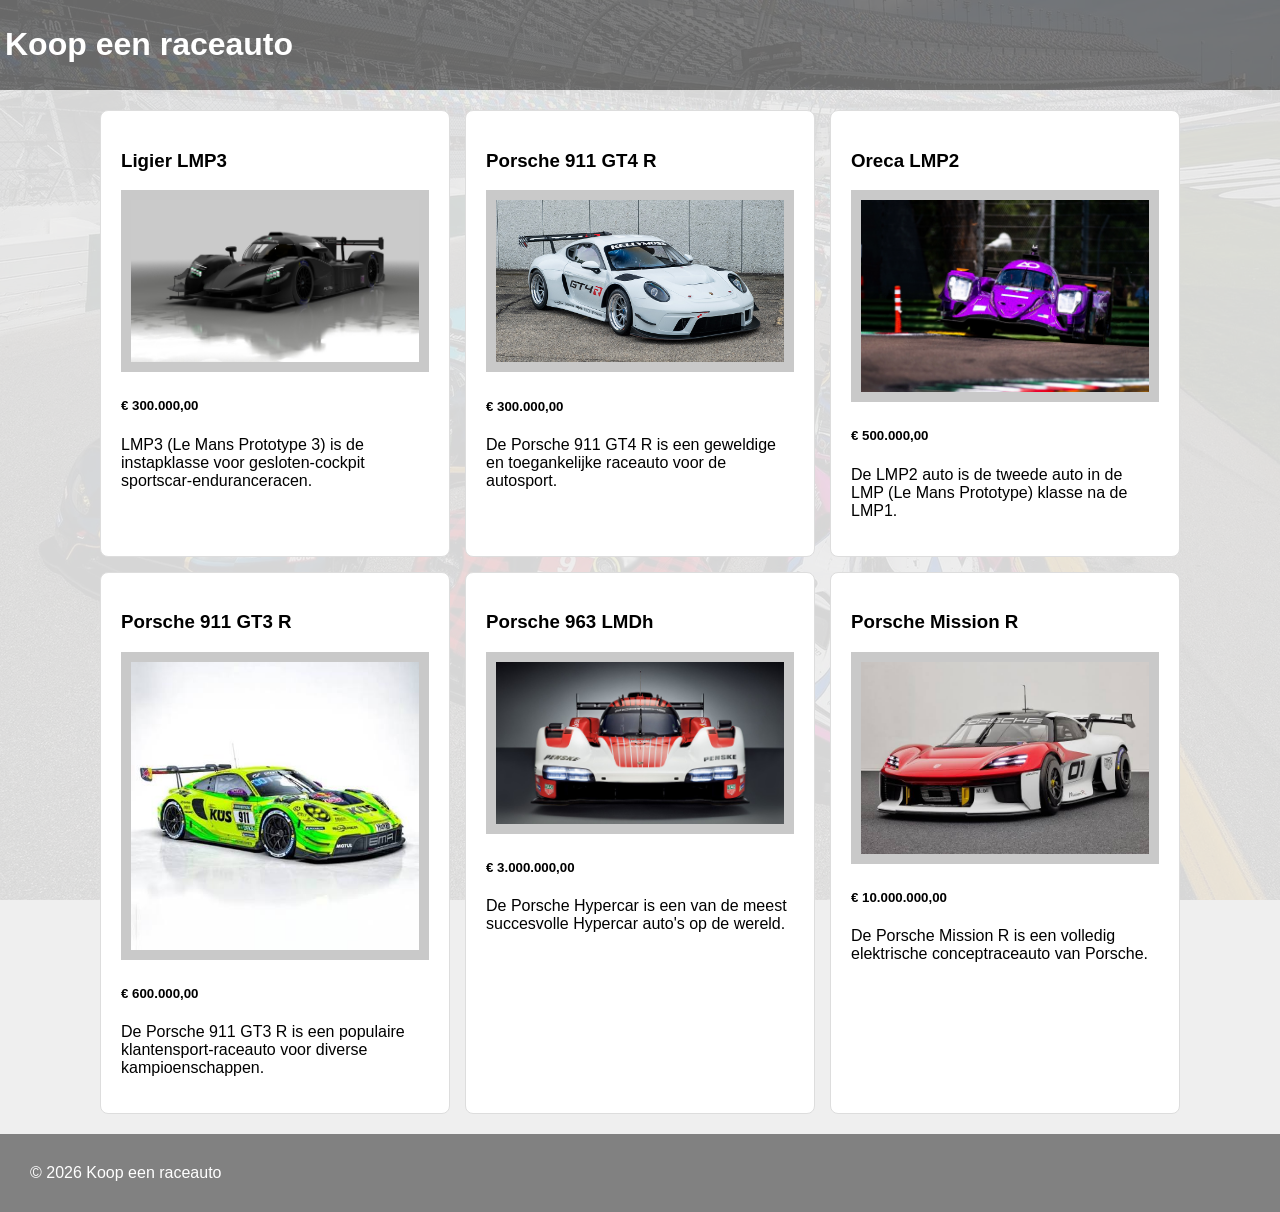
<file: website/index.html>
<!doctype html>
<html lang="nl">
  <head>
    <meta charset="UTF-8" />
    <meta name="viewport" content="width=device-width, initial-scale=1.0" />
    <title>Koop een raceauto</title>
    <link rel="stylesheet" href="style.css" />
  </head>
  <body>

    <div id="header">
      <h1>Koop een raceauto</h1>
    </div>

    <div id="producten">
      <!-- Ligier LMP3 -->
      <div class="product-kaart">
        <h3>Ligier LMP3</h3>
        <a href="lmp3detail.html">
          <img src="images/lmp3.jpg" alt="Ligier LMP3" />
        </a>
        <h5>&euro; 300.000,00</h5>
        <p>
          LMP3 (Le Mans Prototype 3) is de instapklasse voor gesloten-cockpit
          sportscar-enduranceracen.
        </p>
      </div>

      <!-- Porsche GT4 -->
      <div class="product-kaart">
        <h3>Porsche 911 GT4 R</h3>
        <a href="gt4detail.html">
          <img src="images/porsche_gt4.jpg" alt="Porsche GT4" />
        </a>
        <h5>&euro; 300.000,00</h5>
        <p>
          De Porsche 911 GT4 R is een geweldige en toegankelijke raceauto voor de
          autosport.
        </p>
      </div>

      <!-- Oreca LMP2 -->
      <div class="product-kaart">
        <h3>Oreca LMP2</h3>
        <a href="lmp2detail.html">
          <img src="images/lmp2.webp" alt="Oreca LMP2" />
        </a>
        <h5>&euro; 500.000,00</h5>
        <p>
          De LMP2 auto is de tweede auto in de LMP (Le Mans Prototype) klasse na
          de LMP1.
        </p>
      </div>

      <!-- Porsche GT3 -->
      <div class="product-kaart">
        <h3>Porsche 911 GT3 R</h3>
        <a href="gt3detail.html">
          <img src="images/porsche_gt3.jpg" alt="Porsche GT3" />
        </a>
        <h5>&euro; 600.000,00</h5>
        <p>
          De Porsche 911 GT3 R is een populaire klantensport-raceauto voor diverse
          kampioenschappen.
        </p>
      </div>

      <!-- Porsche 963 LMDh -->
      <div class="product-kaart">
        <h3>Porsche 963 LMDh</h3>
        <a href="hypercardetail.html">
          <img src="images/porsche_hypercar.jpg" alt="Porsche 963 LMDh" />
        </a>
        <h5>&euro; 3.000.000,00</h5>
        <p>
          De Porsche Hypercar is een van de meest succesvolle Hypercar auto's op
          de wereld.
        </p>
      </div>

      <!-- Porsche Mission R -->
      <div class="product-kaart">
        <h3>Porsche Mission R</h3>
        <a href="missionrdetail.html">
          <img src="images/missionr.jpg" alt="Porsche Mission R" />
        </a>
        <h5>&euro; 10.000.000,00</h5>
        <p>
          De Porsche Mission R is een volledig elektrische conceptraceauto van
          Porsche.
        </p>
      </div>
    </div>

    <div id="footer">&copy; 2026 Koop een raceauto</div>
  </body>
</html>
</file>
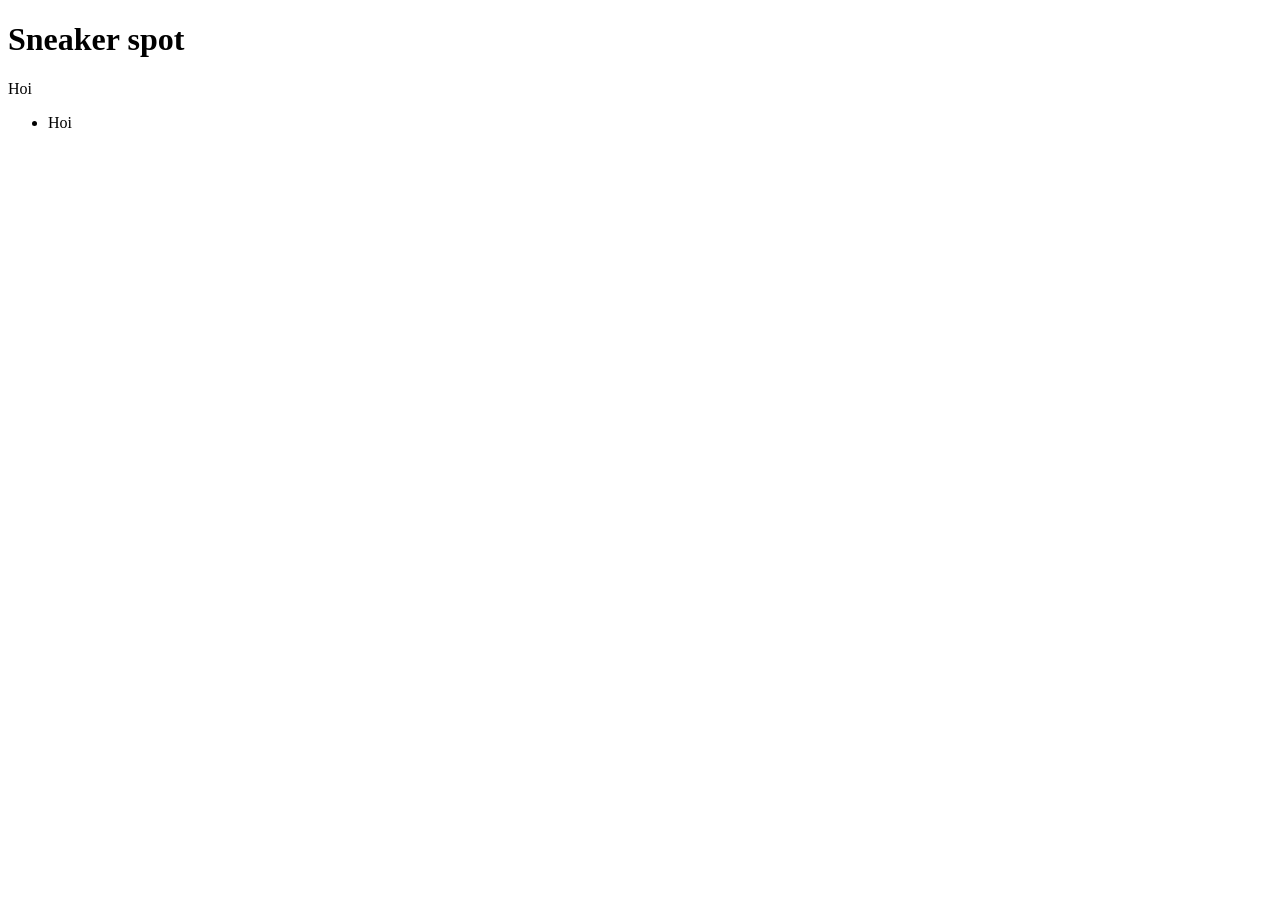
<file: workshop1/index.html>
<!DOCTYPE html>
<html lang="en">
<head>
    <meta charset="UTF-8">
    <meta name="viewport" content="width=device-width, initial-scale=1.0">
    <title>Webshop</title>
</head>
<body>
    <h1>Sneaker spot</h1>
    <p>Hoi</p>

    <ul>
        <li>Hoi</li>
    </ul>
</body>
</html>
</file>
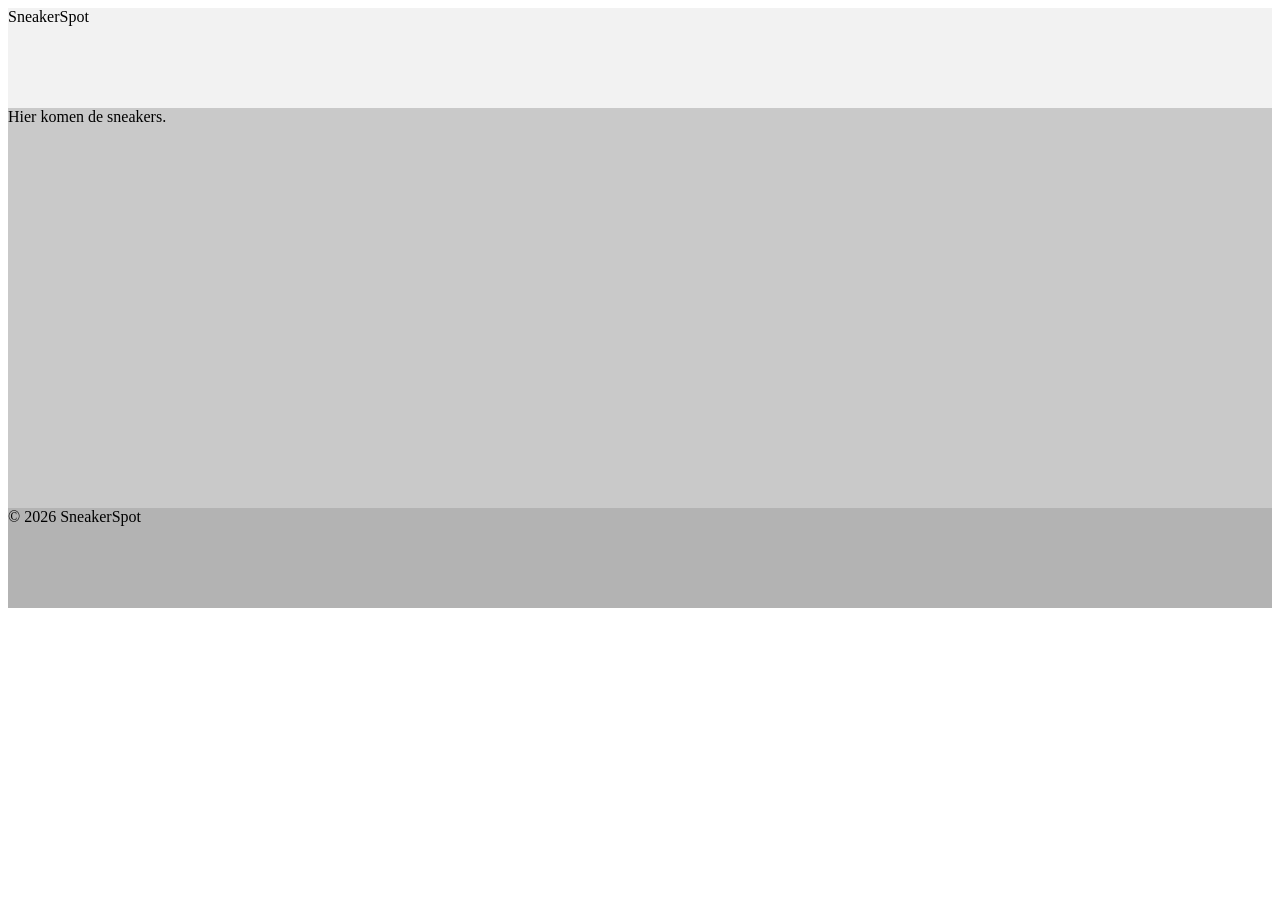
<file: workshop3/index.html>
<!DOCTYPE html>
<html lang="nl">
<head>
    <meta charset="UTF-8">
    <meta name="viewport" content="width=device-width, initial-scale=1.0">
    <title>SneakerSpot</title>
    <link rel="stylesheet" href="style.css">
</head>
<body>
    <div id="container">
<div id="header">SneakerSpot</div> <!-- einde header -->
<div id="content">Hier komen de sneakers.</div> <!-- einde content -->
<div id="footer">&copy; 2026 SneakerSpot</div> <!-- einde footer -->
    </div>
</body>
</html>
</file>
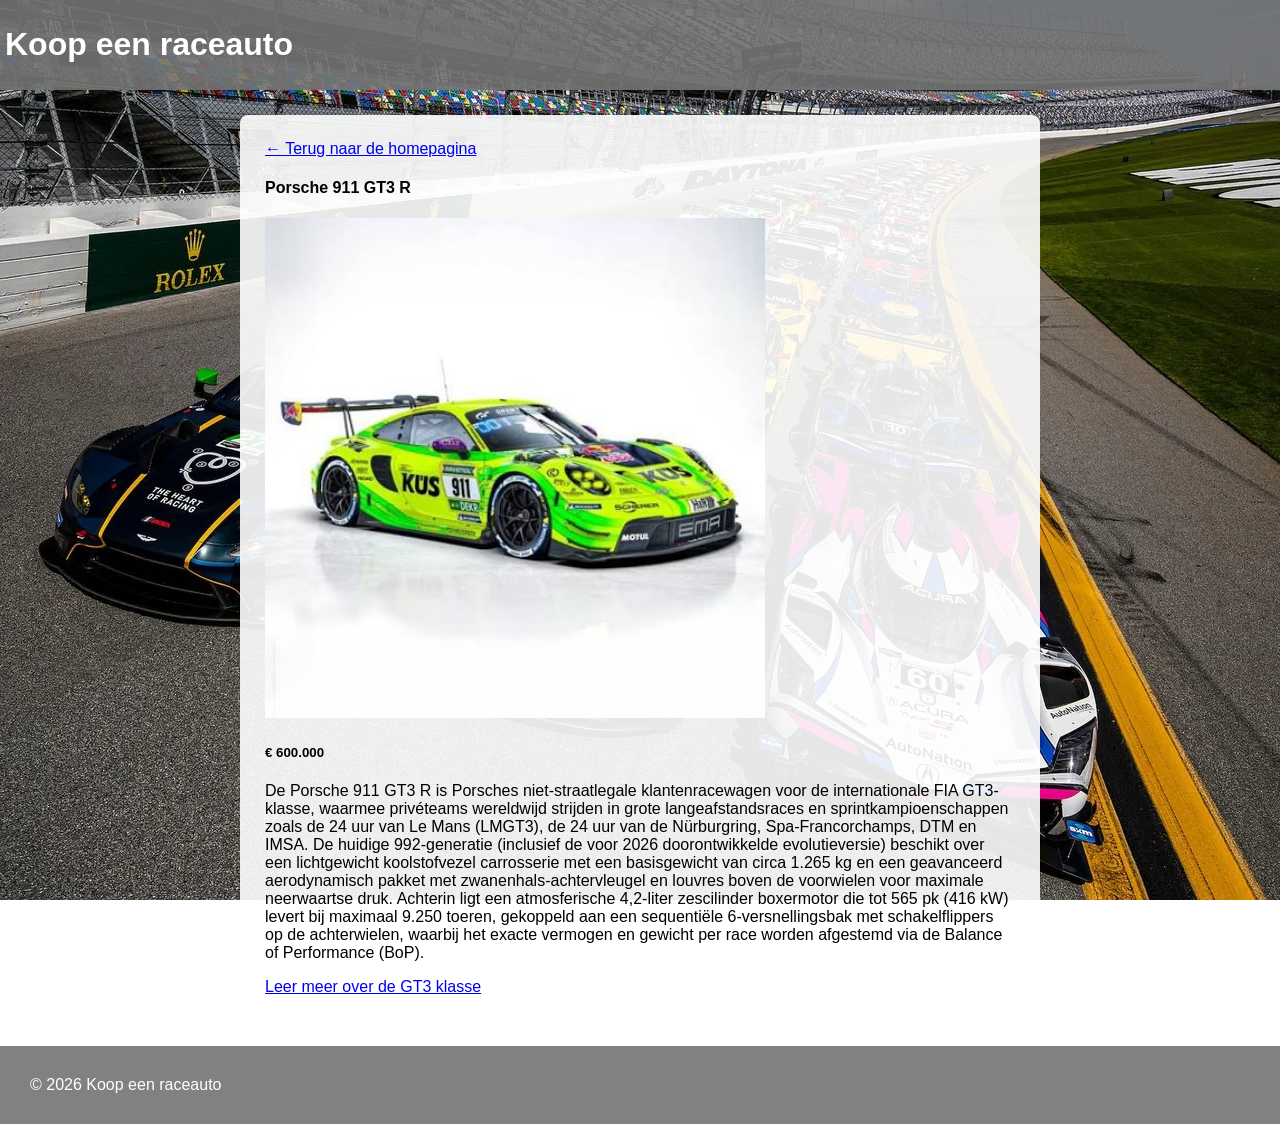
<file: website/gt3detail.html>
<!DOCTYPE html>
<html lang="nl">
<head>
    <meta charset="UTF-8">
    <meta name="viewport" content="width=device-width, initial-scale=1.0">
    <title>Koop een raceauto</title>
    <link rel="stylesheet" href="style.css">
</head>
<body>
    <div id="header">
        <h1>Koop een raceauto</h1>
    </div>

    <div id="content">
        <a href="index.html">← Terug naar de homepagina</a>

        <h4>Porsche 911 GT3 R</h4>
        <img src="images/porsche_gt3.jpg" alt="porsche gt3" width="500">
        <h5>&euro; 600.000</h5>
        <p>De Porsche 911 GT3 R is Porsches niet-straatlegale klantenracewagen voor de internationale FIA GT3-klasse, waarmee privéteams wereldwijd strijden in grote langeafstandsraces en sprintkampioenschappen zoals de 24 uur van Le Mans (LMGT3), de 24 uur van de Nürburgring, Spa-Francorchamps, DTM en IMSA. De huidige 992-generatie (inclusief de voor 2026 doorontwikkelde evolutieversie) beschikt over een lichtgewicht koolstofvezel carrosserie met een basisgewicht van circa 1.265 kg en een geavanceerd aerodynamisch pakket met zwanenhals-achtervleugel en louvres boven de voorwielen voor maximale neerwaartse druk. Achterin ligt een atmosferische 4,2-liter zescilinder boxermotor die tot 565 pk (416 kW) levert bij maximaal 9.250 toeren, gekoppeld aan een sequentiële 6-versnellingsbak met schakelflippers op de achterwielen, waarbij het exacte vermogen en gewicht per race worden afgestemd via de Balance of Performance (BoP).</p>
        <a href="https://en.wikipedia.org/wiki/Group_GT3">Leer meer over de GT3 klasse</a>
    </div> <!-- einde content -->

    <div id="footer">&copy; 2026 Koop een raceauto</div>
</body>
</html>
</file>
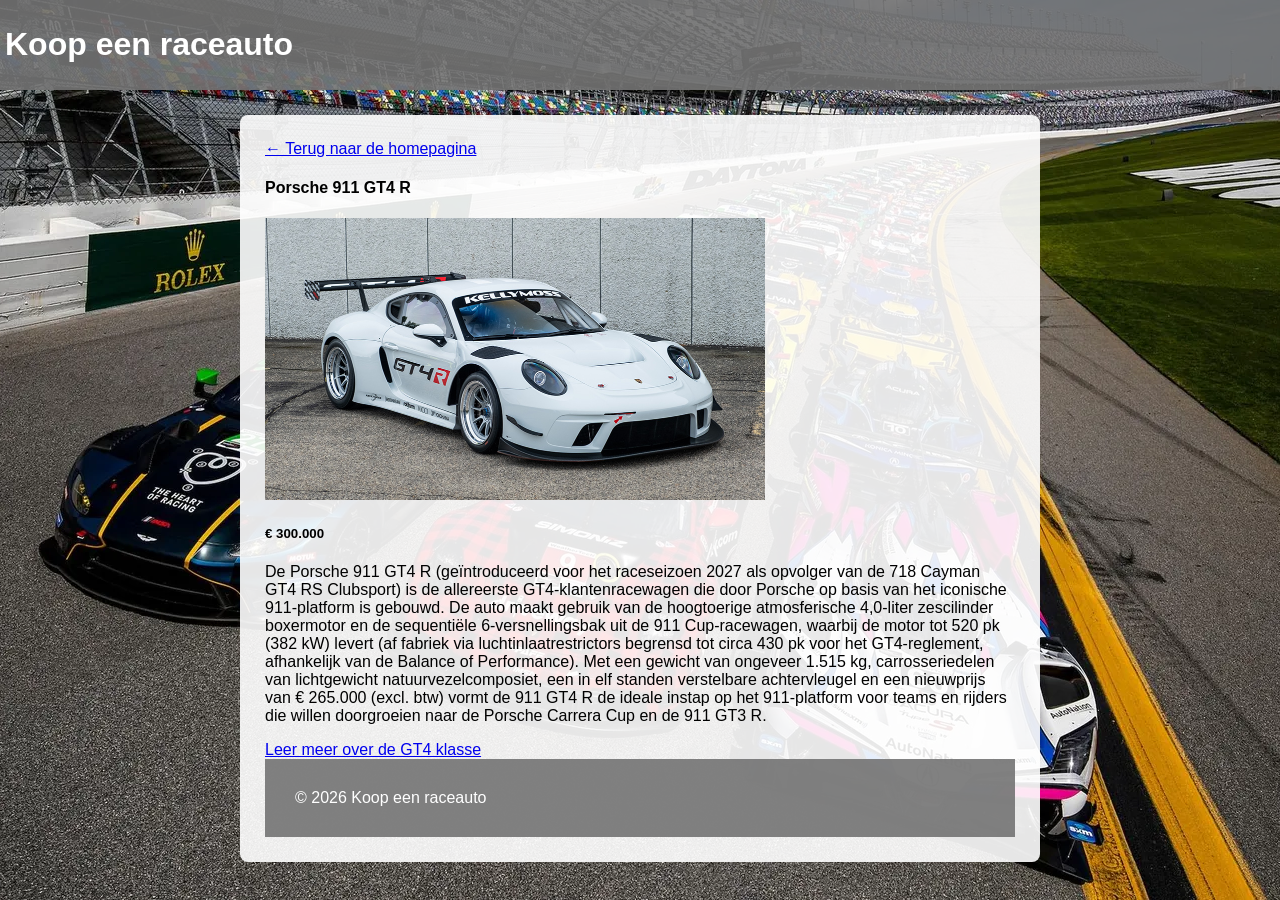
<file: website/gt4detail.html>
<!DOCTYPE html>
<html lang="nl">
<head>
    <meta charset="UTF-8">
    <meta name="viewport" content="width=device-width, initial-scale=1.0">
    <title>Koop een raceauto</title>
    <link rel="stylesheet" href="style.css">
</head>
<body>
    <div id="header">
        <h1>Koop een raceauto</h1>

    </div> <!-- einde header -->

    <!-- <h1>Raceauto's</h1> -->
     <div id="content"><!-- einde content -->

<a href="index.html">← Terug naar de homepagina</a>

<h4>Porsche 911 GT4 R</h4>
<a href="gt4detail.html"><img src="images/porsche_gt4.jpg" alt="lmp2" width="500"></a>
<h5>&euro; 300.000</h5>
<p>De Porsche 911 GT4 R (geïntroduceerd voor het raceseizoen 2027 als opvolger van de 718 Cayman GT4 RS Clubsport) is de allereerste GT4-klantenracewagen die door Porsche op basis van het iconische 911-platform is gebouwd. De auto maakt gebruik van de hoogtoerige atmosferische 4,0-liter zescilinder boxermotor en de sequentiële 6-versnellingsbak uit de 911 Cup-racewagen, waarbij de motor tot 520 pk (382 kW) levert (af fabriek via luchtinlaatrestrictors begrensd tot circa 430 pk voor het GT4-reglement, afhankelijk van de Balance of Performance). Met een gewicht van ongeveer 1.515 kg, carrosseriedelen van lichtgewicht natuurvezelcomposiet, een in elf standen verstelbare achtervleugel en een nieuwprijs van € 265.000 (excl. btw) vormt de 911 GT4 R de ideale instap op het 911-platform voor teams en rijders die willen doorgroeien naar de Porsche Carrera Cup en de 911 GT3 R.</p>
<a href="https://en.wikipedia.org/wiki/GT4">Leer meer over de GT4 klasse</a>

    <div id="footer">&copy; 2026 Koop een raceauto</div>
</body>
</html>
</file>
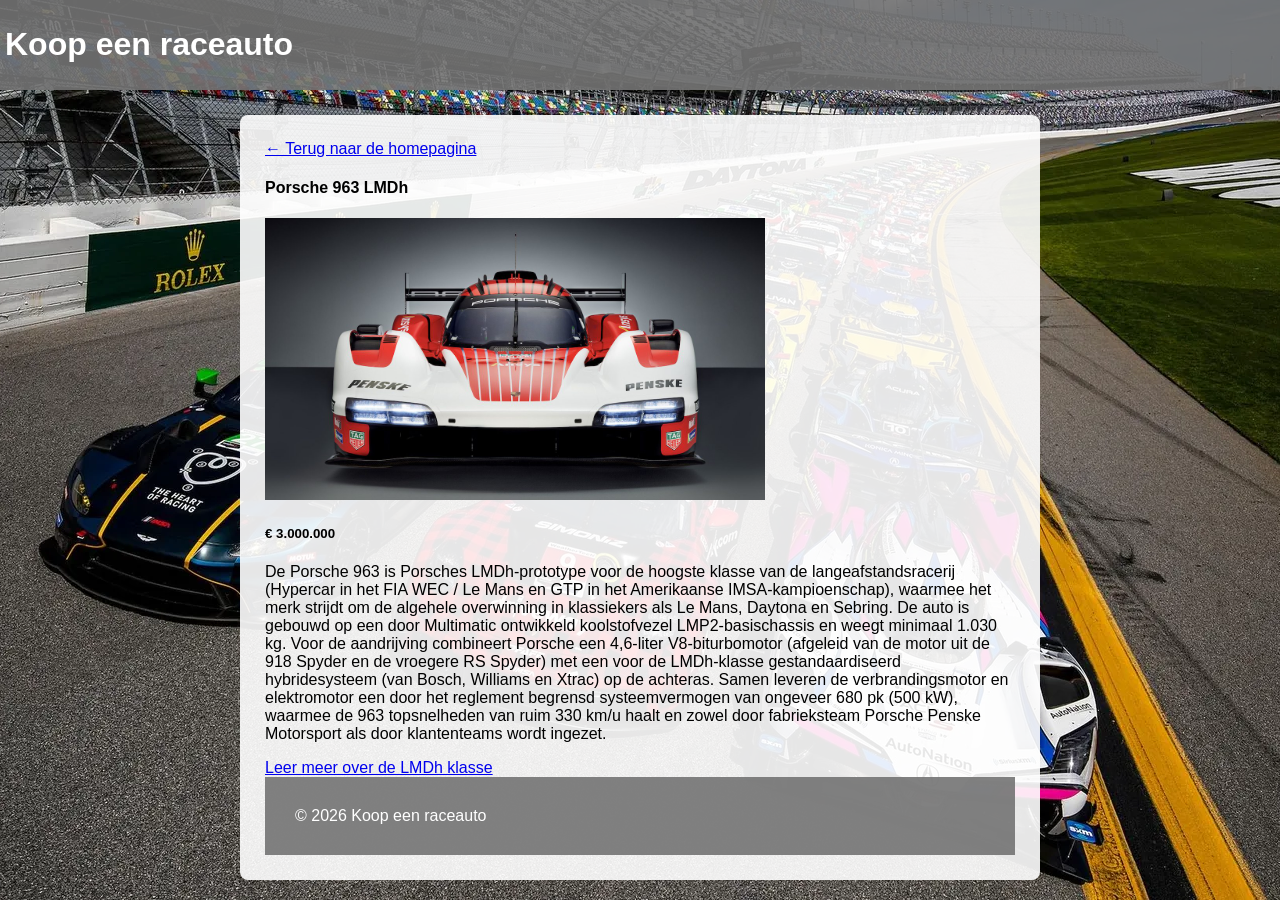
<file: website/hypercardetail.html>
<!DOCTYPE html>
<html lang="nl">
<head>
    <meta charset="UTF-8">
    <meta name="viewport" content="width=device-width, initial-scale=1.0">
    <title>Koop een raceauto</title>
    <link rel="stylesheet" href="style.css">
</head>
<body>
    <div id="header">
        <h1>Koop een raceauto</h1>

    </div> <!-- einde header -->

    <!-- <h1>Raceauto's</h1> -->
     <div id="content"><!-- einde content -->

<a href="index.php">← Terug naar de homepagina</a>

<h4>Porsche 963 LMDh</h4>
<img src="images/porsche_hypercar.jpg" alt="porsche hypercar" width="500">
<h5>&euro; 3.000.000</h5>
<p>De Porsche 963 is Porsches LMDh-prototype voor de hoogste klasse van de langeafstandsracerij (Hypercar in het FIA WEC / Le Mans en GTP in het Amerikaanse IMSA-kampioenschap), waarmee het merk strijdt om de algehele overwinning in klassiekers als Le Mans, Daytona en Sebring. De auto is gebouwd op een door Multimatic ontwikkeld koolstofvezel LMP2-basischassis en weegt minimaal 1.030 kg. Voor de aandrijving combineert Porsche een 4,6-liter V8-biturbomotor (afgeleid van de motor uit de 918 Spyder en de vroegere RS Spyder) met een voor de LMDh-klasse gestandaardiseerd hybridesysteem (van Bosch, Williams en Xtrac) op de achteras. Samen leveren de verbrandingsmotor en elektromotor een door het reglement begrensd systeemvermogen van ongeveer 680 pk (500 kW), waarmee de 963 topsnelheden van ruim 330 km/u haalt en zowel door fabrieksteam Porsche Penske Motorsport als door klantenteams wordt ingezet.</p>
<a href="https://en.wikipedia.org/wiki/LMDh">Leer meer over de LMDh klasse</a>
    
<div id="footer">&copy; 2026 Koop een raceauto</div>
</body>
</html>
</file>
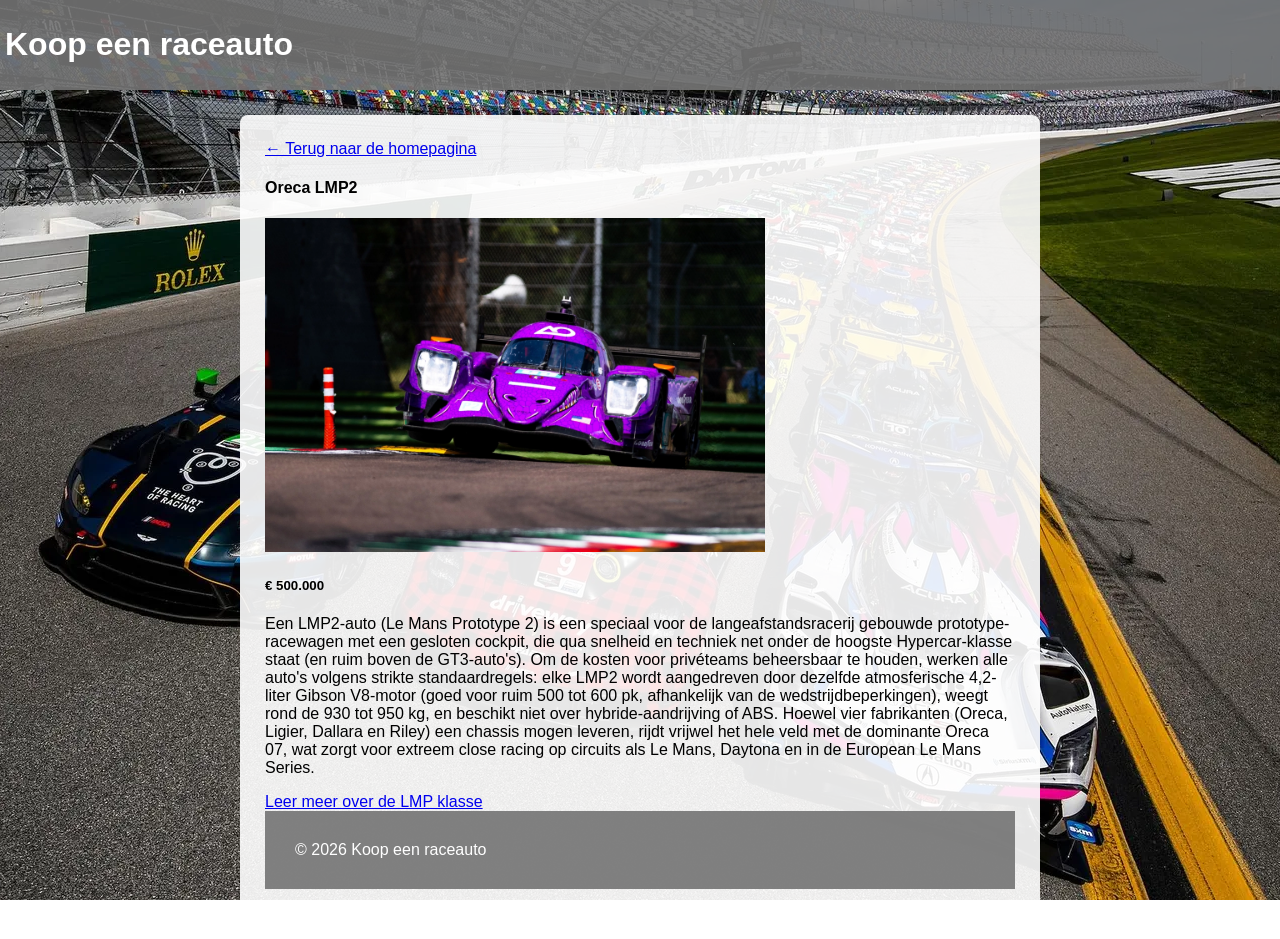
<file: website/lmp2detail.html>
<!DOCTYPE html>
<html lang="nl">
<head>
    <meta charset="UTF-8">
    <meta name="viewport" content="width=device-width, initial-scale=1.0">
    <title>Koop een raceauto</title>
    <link rel="stylesheet" href="style.css">
</head>
<body>
    <div id="header">
        <h1>Koop een raceauto</h1>

    </div> <!-- einde header -->

    <!-- <h1>Raceauto's</h1> -->
     <div id="content"><!-- einde content -->

        <a href="index.html">← Terug naar de homepagina</a>

<h4>Oreca LMP2</h4>
<img src="images/lmp2.webp" alt="lmp2" width="500">
<h5>&euro; 500.000</h5>
<p>Een LMP2-auto (Le Mans Prototype 2) is een speciaal voor de langeafstandsracerij gebouwde prototype-racewagen met een gesloten cockpit, die qua snelheid en techniek net onder de hoogste Hypercar-klasse staat (en ruim boven de GT3-auto's). Om de kosten voor privéteams beheersbaar te houden, werken alle auto's volgens strikte standaardregels: elke LMP2 wordt aangedreven door dezelfde atmosferische 4,2-liter Gibson V8-motor (goed voor ruim 500 tot 600 pk, afhankelijk van de wedstrijdbeperkingen), weegt rond de 930 tot 950 kg, en beschikt niet over hybride-aandrijving of ABS. Hoewel vier fabrikanten (Oreca, Ligier, Dallara en Riley) een chassis mogen leveren, rijdt vrijwel het hele veld met de dominante Oreca 07, wat zorgt voor extreem close racing op circuits als Le Mans, Daytona en in de European Le Mans Series.</p>
<a href="https://en.wikipedia.org/wiki/Le_Mans_Prototype">Leer meer over de LMP klasse</a>

    <div id="footer">&copy; 2026 Koop een raceauto</div>
</body>
</html>
</file>
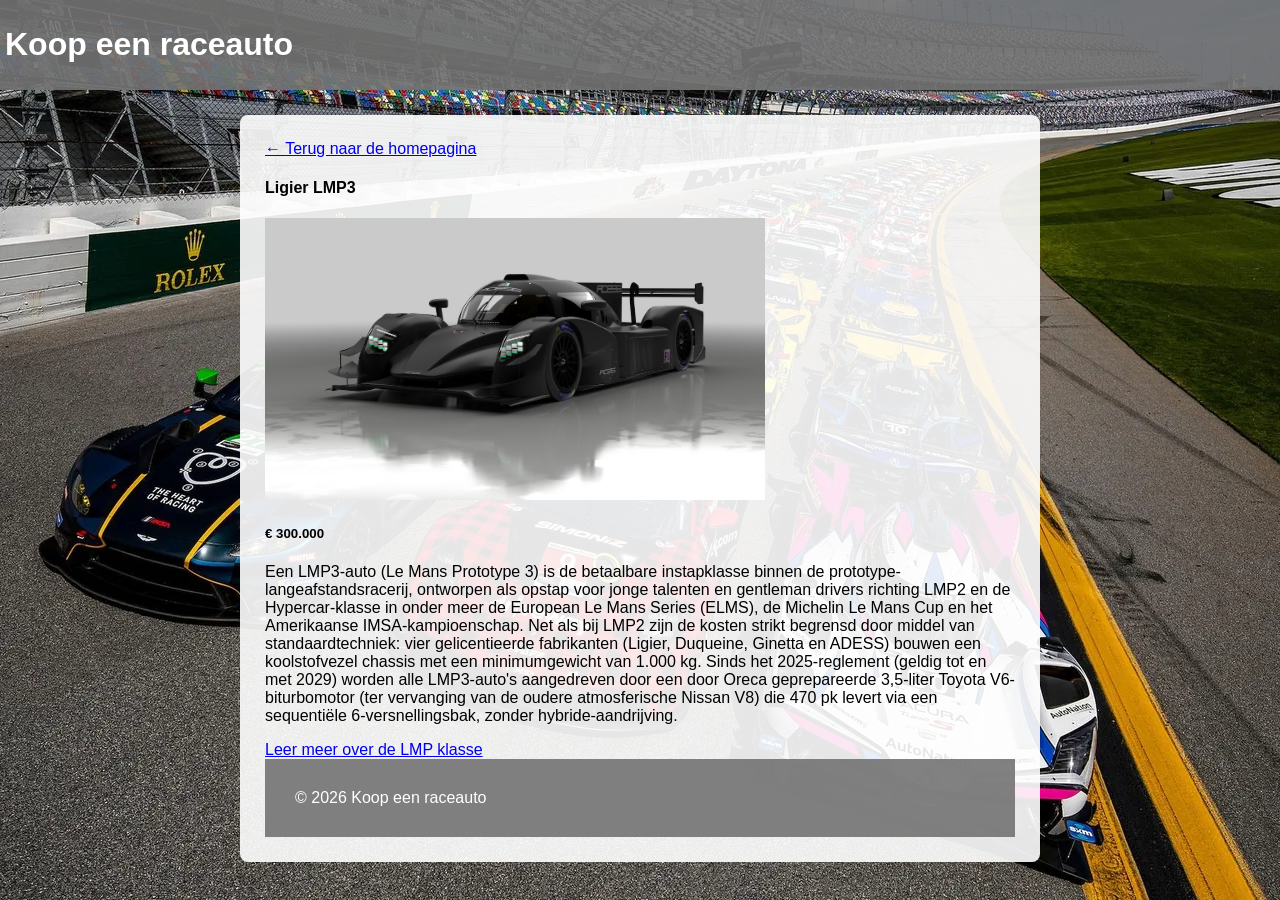
<file: website/lmp3detail.html>
<!DOCTYPE html>
<html lang="nl">
<head>
    <meta charset="UTF-8">
    <meta name="viewport" content="width=device-width, initial-scale=1.0">
    <title>Koop een raceauto</title>
    <link rel="stylesheet" href="style.css">
</head>
<body>
    <div id="header">
        <h1>Koop een raceauto</h1>
        

    </div> <!-- einde header -->

    <!-- <h1>Raceauto's</h1> -->
     <div id="content"><!-- einde content -->
<a href="index.html">← Terug naar de homepagina</a>

<h4>Ligier LMP3</h4>
<a href="lmp3detail.html"><img src="images/lmp3.jpg" alt="lmp2" width="500"></a>
<h5>&euro; 300.000</h5>
<p>Een LMP3-auto (Le Mans Prototype 3) is de betaalbare instapklasse binnen de prototype-langeafstandsracerij, ontworpen als opstap voor jonge talenten en gentleman drivers richting LMP2 en de Hypercar-klasse in onder meer de European Le Mans Series (ELMS), de Michelin Le Mans Cup en het Amerikaanse IMSA-kampioenschap. Net als bij LMP2 zijn de kosten strikt begrensd door middel van standaardtechniek: vier gelicentieerde fabrikanten (Ligier, Duqueine, Ginetta en ADESS) bouwen een koolstofvezel chassis met een minimumgewicht van 1.000 kg. Sinds het 2025-reglement (geldig tot en met 2029) worden alle LMP3-auto's aangedreven door een door Oreca geprepareerde 3,5-liter Toyota V6-biturbomotor (ter vervanging van de oudere atmosferische Nissan V8) die 470 pk levert via een sequentiële 6-versnellingsbak, zonder hybride-aandrijving.</p>

<a href="https://en.wikipedia.org/wiki/Le_Mans_Prototype">Leer meer over de LMP klasse</a>
    <div id="footer">&copy; 2026 Koop een raceauto</div>
</body>
</html>
</file>
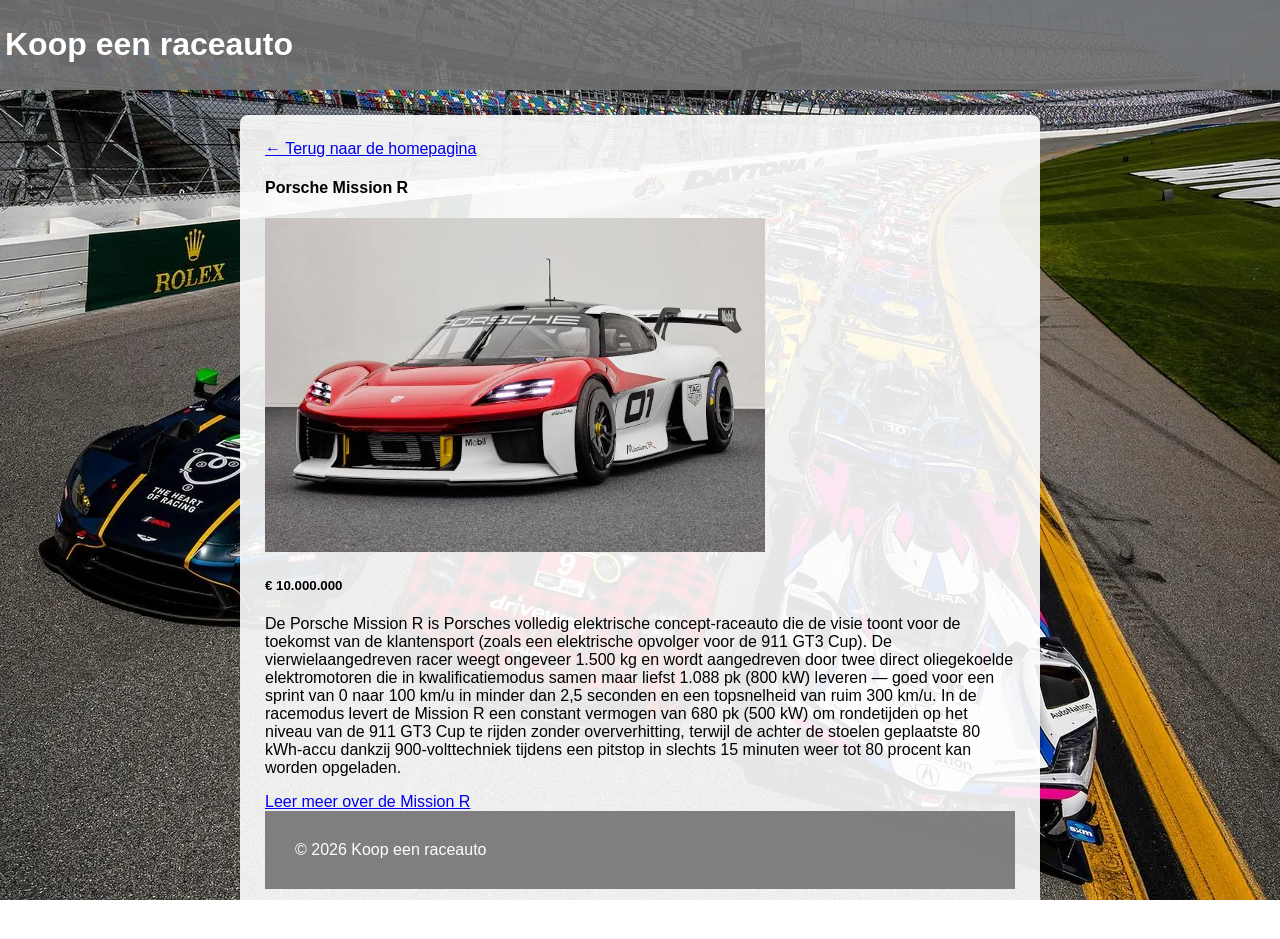
<file: website/missionrdetail.html>
<!DOCTYPE html>
<html lang="nl">
<head>
    <meta charset="UTF-8">
    <meta name="viewport" content="width=device-width, initial-scale=1.0">
    <title>Koop een raceauto</title>
    <link rel="stylesheet" href="style.css">
</head>
<body>
    <div id="header">
        <h1>Koop een raceauto</h1>

    </div> <!-- einde header -->

    <!-- <h1>Raceauto's</h1> -->
     <div id="content"><!-- einde content -->

<a href="index.html">← Terug naar de homepagina</a>

<h4>Porsche Mission R</h4>
<img src="images/missionr.jpg" alt="porsche hypercar" width="500">
<h5>&euro; 10.000.000</h5>
<p>De Porsche Mission R is Porsches volledig elektrische concept-raceauto die de visie toont voor de toekomst van de klantensport (zoals een elektrische opvolger voor de 911 GT3 Cup). De vierwielaangedreven racer weegt ongeveer 1.500 kg en wordt aangedreven door twee direct oliegekoelde elektromotoren die in kwalificatiemodus samen maar liefst 1.088 pk (800 kW) leveren — goed voor een sprint van 0 naar 100 km/u in minder dan 2,5 seconden en een topsnelheid van ruim 300 km/u. In de racemodus levert de Mission R een constant vermogen van 680 pk (500 kW) om rondetijden op het niveau van de 911 GT3 Cup te rijden zonder oververhitting, terwijl de achter de stoelen geplaatste 80 kWh-accu dankzij 900-volttechniek tijdens een pitstop in slechts 15 minuten weer tot 80 procent kan worden opgeladen.</p>
<a href="https://en.wikipedia.org/wiki/Porsche_Mission_R">Leer meer over de Mission R</a>

    <div id="footer">&copy; 2026 Koop een raceauto</div>
</body>
</html>
</file>
<file: website/style.css>
body {
  margin: 0;
  font-family: "Segoe UI", Arial, sans-serif;
  /* Achtergrondfoto  */
  background-image: url("images/imsadaytona.webp");
  background-size: cover; 
  background-position: center; 
  background-attachment: fixed; 
}

#header {
  background-color: rgba(116, 116, 116, 0.9); /* Licht doorzichtig grijs */
  color: white;
  padding: 5px;
  position: sticky;
  top: 0;
  z-index: 1000;
}

#content {
  background-color: rgba(255, 255, 255, 0.9); /* Licht wit vlak zodat de achtergrondfoto zacht blijft */
  max-width: 800px;
  margin: 25px auto;
  padding: 25px;
  border-radius: 8px;
  box-sizing: border-box;
}

#producten {
  background-color: rgba(
    238,
    238,
    238,
    0.9
  ); /* Maakt het vlak achter de producten licht doorzichtig */
  padding: 20px;
  display: flex;
  flex-wrap: wrap;
  justify-content: center;
  gap: 15px;
}

.product-kaart {
  background-color: #ffffff;
  border: 1px solid #dddddd;
  padding: 20px;
  width: 350px;
  box-sizing: border-box;
  border-radius: 8px;
}

.product-kaart img {
  width: 100%;
  height: auto;
  border: 10px solid #c9c9c9;
  box-sizing: border-box;
}

.product-kaart img:hover {
  border: 10px solid #747474;
}

/* Formulier: maximaal 400px breed */
.formulier {
    max-width: 400px;
}

/* Elk veld: label boven het invoervak, ruimte eronder */
.veld {
    margin-bottom: 15px;
}

.veld label {
    display: block;          /* label op een eigen regel */
    margin-bottom: 5px;
    font-weight: bold;
}

/* Alle invoervelden even breed */
.veld input,
.veld select {
    width: 100%;
    padding: 8px;
    border: 1px solid #cccccc;
    border-radius: 4px;
    font-size: 16px;
}

/* Vinkje en label naast elkaar */
.vinkje {
    display: flex;
    gap: 8px;
    align-items: center;
}

.vinkje input {
    width: auto;
}

input.knop {
    border: none;
    font-size: 16px;
    cursor: pointer;
}

#footer {
  background-color: rgba(116, 116, 116, 0.9);
  color: white;
  padding: 30px;
  clear: both;
}
</file>
<file: workshop3/style.css>
#header {
    background-color: #f2f2f2;
    height: 100px;
}

#content {
    background-color: #c9c9c9;
    height: 400px;
}

#footer {
    background-color: #b3b3b3;
    height: 100px;
}
</file>
